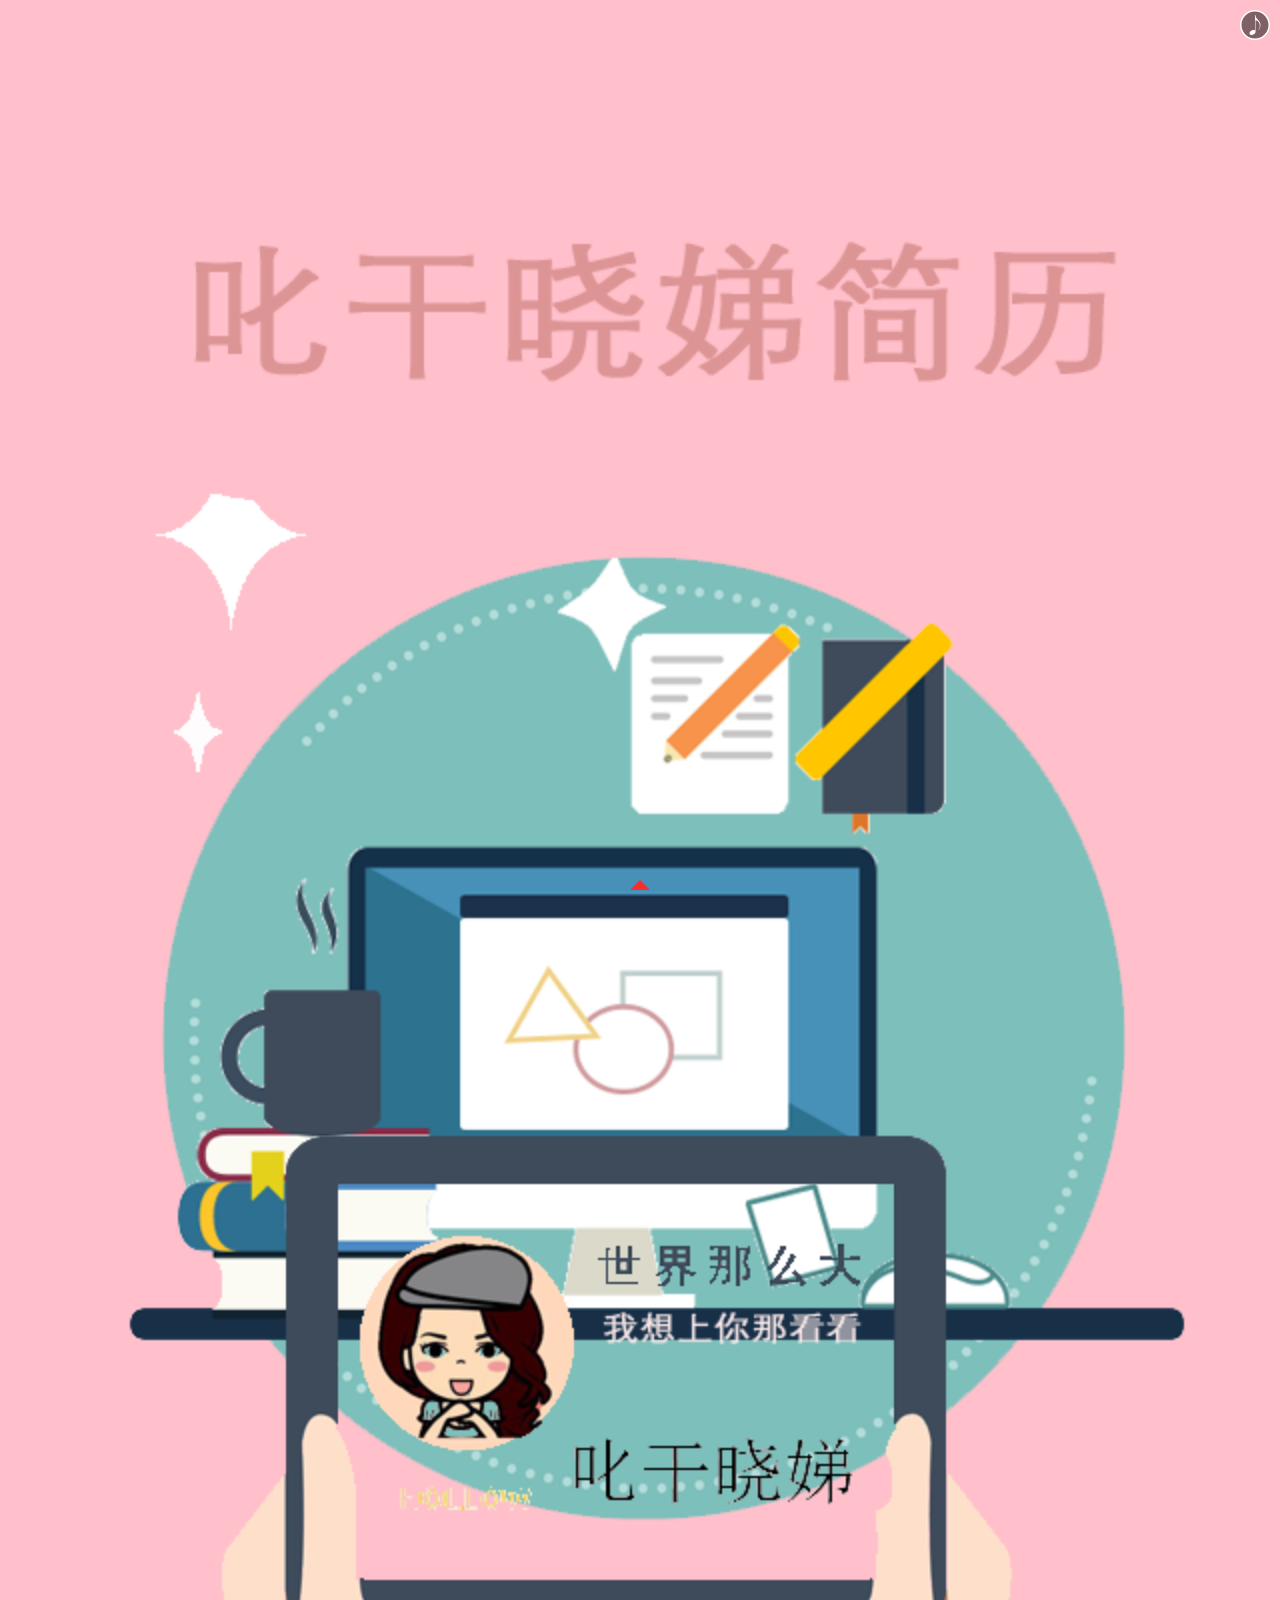
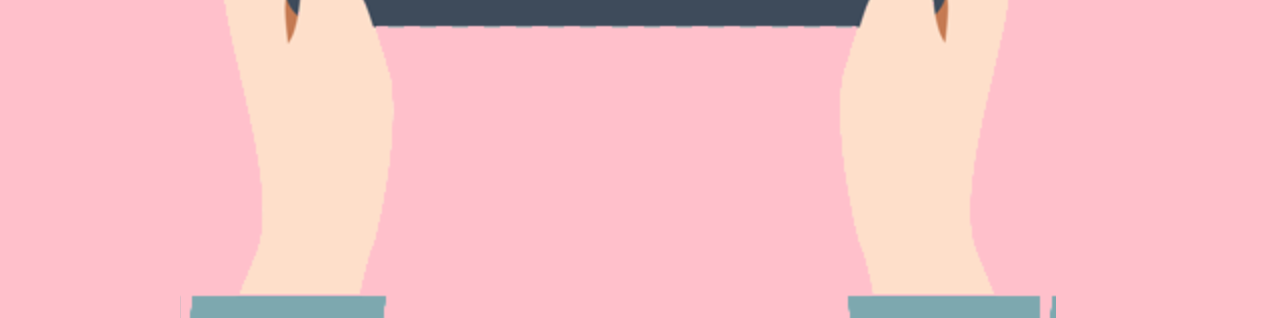
<file: index.html>
<!DOCTYPE html>
<html>
<head lang="en">
    <meta charset="UTF-8">
    <meta name="viewport"
          content="width=device-width, user-scalable=no, initial-scale=1.0, maximum-scale=1.0, minimum-scale=1.0"/>
    <meta name="format-detection" content="telephone=no"/>
    <meta name="apple-mobile-web-app-capable" content="yes"/>
    <link rel="stylesheet" href="index.css"/>
    <link type="text/css" rel="stylesheet" href="animate.css"/>
</head>
<body>
<div id="main">
    <ul id="list">
        <li class="zIndex">
            <div class="enter" id="a1">
                <p></p>
                <p></p>
            </div>
        </li>
        <li>
            <div class="a2">
                <p></p>

                <p></p>

                <p></p>

                <p></p>
            </div>
        </li>
        <li>
            <div class="a3">
                <p></p>

                <p></p>

                <p></p>

                <p class="p4"></p>
            </div>
        </li>
        <li>
            <div class="a4">
                <p></p>
                <p></p>
                <p></p>
                <p></p>
                <p></p>
            </div>
        </li>
        <li>
            <div class="a5">
                <p></p>

                <p></p>

                <p></p>

                <p></p>

                <p></p>
                <p></p>

                <p></p>

                <p></p>

                <p></p>

                <p></p>
                <p></p>

                <p></p>

                <p></p>

                <p></p>

                <p></p>
            </div>
        </li>
        <li>
            <div class="a6">
                <p></p>

                <p></p>

                <p></p>

                <p></p>

                <p></p>
                <p></p>

                <p></p>

                <p></p>

                <p></p>

                <p></p>
                <p></p>

                <p></p>

                <p></p>
            </div>
        </li>
        <li>
            <div class="a7">
                <p></p>

                <p></p>

                <p></p>

                <p></p>

                <p></p>

            </div>
        </li>
        <li>
            <div class="a8">
                <p></p>

                <p></p>

                <p></p>

                <p></p>

                <p></p>
                <p></p>

                <p></p>

                <p></p>

                <p></p>

                <p></p>

            </div>
        </li>
    </ul>
</div>
<div class="tip"></div>

<div class="music">
    <audio src="video/music.mp3" loop preload="none" id="music"/></audio>
</div>
<script charset="UTF-8" type="text/javascript" src="js/touch.js"></script>
<script charset="utf-8" type="text/javascript" src="js/index.js"></script>
</body>
</html>
</file>
<file: index.css>
* {
    margin: 0;
    padding: 0
}
html, body {
    width: 100%;
    height: 100%;
    overflow: hidden;
}
#main {
    width: 640px;
    height: 960px;
    overflow: hidden;
    position: absolute;
    left: 50%;
    top: 0;
    margin-left: -320px;
    -webkit-transform-origin: top;
    transform-origin: top;
}
#list {
    height: 100%
}
#list li {
    width: 100%;
    height: 100%;
    position: absolute;
    background-repeat: no-repeat;
    background-size: cover;
}
#list li.zIndex {
    z-index: 5;
    background:url('images/enter.png')no-repeat;
    background-color: pink;
}
#list li:nth-child(1) {
    background-image: url("images/one.png");
}
#list li:nth-child(2) {
    background-image: url("images/fengmian_02.png");
}
#list li:nth-child(3) {
    background: #fff;
}
#list li:nth-child(4) {
    background-image: url("images/a4bj_02.png");
}
#list li:nth-child(5) {
    background-image: url("images/4.png");
}
#list li:nth-child(6) ,#list li:nth-child(8) {
    background: #fdd2dc;
}
#list li:nth-child(7) {
    background-image: url("images/a4bj_02.png");
}
#a1 p:nth-child(1) {
    width: 438px;
    height: 418px;
    position: absolute;
    top: 59%;
    left: 36%;
    margin-top: -25px;
    margin-left: -140px;
    background-image: url("images/enter.png");
    -webkit-animation: fadeInUp 1s ease-in-out;
    animation: fadeInUp 1s ease-in-out;
}
@-webkit-keyframes slideTop {
    0% {
        top: 80%;
    }
    100% {
        top: 59%;
    }
}
@keyframes slideTop {
     0% {
         top: 80%;
     }
     100% {
         top: 59%;
     }
 }
#a2 p:nth-child(1) {
    width: 58px;
    height: 58px;
    position: absolute;
    left: 50%;
    top: 50%;
    margin-left: -79px;
    margin-top: -169px;
    background-image: url("images/twoimg_03.png");
    -webkit-animation: rotate 1s ease-in-out infinite;
    animation: rotate 1s ease-in-out infinite;
}
#a3 p:nth-child(1) {
    width: 100%;
    height: 413px;
    position: absolute;
    left: 0;
    top: 0;
    background: #555555;
    -webkit-animation: slideHeight 1s ease-in-out;
    animation: slideHeight 1s ease-in-out;
}
@-webkit-keyframes slideHeight {
    0% {
        height: 0;
    }
    100% {
        height: 413px;
    }
}
@keyframes slideHeight {
    0% {
        height: 0;
    }
    100% {
        height: 413px;
    }
}
#a3 p:nth-child(2) {
    width: 352px;
    height: 329px;
    position: absolute;
    left: 22%;
    top: 25%;
    background-image: url("images/a3_03.png");
    -webkit-animation: rotate  1.5s ease-in-out infinite;
    animation: rotate  1.5s ease-in-out infinite;
}
@-webkit-keyframes rotate {
    0% {
        -webkit-transform: rotate(0deg);
    }
    100% {
        -webkit-transform: rotate(360deg)
    }
}
@keyframes rotate {
    0% {
        transform: rotate(0deg);
    }
    100% {
        transform: rotate(360deg)
    }
}
#a3 p:nth-child(3) {
    width: 106px;
    height: 107px;
    position: absolute;
    left: 70%;
    top: 54%;
    background-image: url("images/a3_07.png");
    -webkit-animation:touchAnimate 1s ease-out;
    animation:touchAnimate 1s ease-out;
}

@-webkit-keyframes touchAnimate {
    0%{
        -webkit-transform:scale(1)
    }
    50%{
        -webkit-transform:scale(0.5);
    }
    100%{
        -webkit-transform:scale(1);
    }
}
@keyframes touchAnimate {
    0%{
        transform:scale(1)
    }
    50%{
        transform:scale(0.5);
    }
    100%{
        transform:scale(1);
    }
}
#a3 p.p4 {
    width: 327px;
    height: 211px;
    position: absolute;
    left: 25%;
    bottom: -30%;
    background-image: url("images/name.png");
    -webkit-animation:slideBottom 1s ease-out 1s forwards;
    animation:slideBottom 1s ease-out 1s forwards;
}

@-webkit-keyframes slideBottom {
    0%{
        bottom:-20%
    }
    25%{
        bottom:10%
    }
    75%{
        bottom:6%
    }
    100%{
        bottom:10%
    }
}
@keyframes slideBottom {
    0%{
        bottom:-20%
    }
    25%{
        bottom:10%
    }
    75%{
        bottom:6%
    }
    100%{
        bottom:10%
    }
}
#a4 p:nth-child(1) {
    width: 428px;
    height: 394px;
    position: absolute;
    left: 21%;
    top: 25%;
    background-image: url("images/a4_07.png");
    -webkit-animation: touchAnimate 1s ease-out ;
    animation: touchAnimate 1s ease-out ;
}
#a4 p:nth-child(2) {
    width: 194px;
    height: 194px;
    position: absolute;
    left: 9%;
    top: 11%;
    background: #b4d98f;
    -webkit-animation: touchAnimate 2s ease-out;
    animation: touchAnimate 2s ease-out;
}
@-webkit-keyframes touchAnimate {
    0%{
        -webkit-transform:scale(0)
    }

    100%{
        -webkit-transform:scale(1);
    }
}
@keyframes touchAnimate {
    0%{
        transform:scale(0)
    }

    100%{
        transform:scale(1);
    }
}
#a4 p:nth-child(3) {
    width: 140px;
    height: 140px;
    position: absolute;
    left: 13%;
    top: 13%;
    opacity:0;
    background-image: url("images/xingge_03.png");
    animation:zoomIcon 1.5s ease-in-out 1.5s;
    -webkit-animation:zoomIcon 1.5s ease-in-out 1.5s;
    -webkit-animation-fill-mode:forwards;
    animation-fill-mode:forwards;
}
@-webkit-keyframes  zoomIcon {
    0%{-webkit-transform:scale(0);opacity:0}
    25%{-webkit-transform:scale(1.4)}
    50%{-webkit-transform:scale(0.8)}
    75%{-webkit-transform:scale(1.2)}
    100%{-webkit-transform:scale(1);opacity:1;}
}
@keyframes  zoomIcon {
    0%{transform:scale(0);opacity:0}
    25%{transform:scale(1.4)}
    50%{transform:scale(0.8)}
    75%{transform:scale(1.2)}
    100%{transform:scale(1);opacity:1;}
}
#a4 p:nth-child(4) {
    width: 508px;
    height: 222px;
    position: absolute;
    left: 11%;
    bottom: 4%;
    opacity:0;
    background-image: url("images/a4_11.png");
    animation:zoomIcon 1.5s ease-in-out 1.5s;
    -webkit-animation:zoomIcon 1.5s ease-in-out 1.5s;
    -webkit-animation-fill-mode:forwards;
    animation-fill-mode:forwards;
}
#a4 p:nth-child(5) {
    width: 241px;
    height: 241px;
    position: absolute;
    left: 57%;
    bottom: 25%;
    opacity:0;
    background-image: url("images/yq0KA1UDzHCAeZnPAAAv49FvqlM170.gif");
    animation:zoomIcon 1.5s ease-in-out 3s;
    -webkit-animation:zoomIcon 1.5s ease-in-out 3s;
    -webkit-animation-fill-mode:forwards;
    animation-fill-mode:forwards;
}
@-webkit-keyframes  zoomIcon {
    0%{-webkit-transform:scale(0);opacity:0}
    100%{-webkit-transform:scale(1);opacity:1;}
}
@keyframes  zoomIcon {
    0%{transform:scale(0);opacity:0}
    100%{transform:scale(1);opacity:1;}
}
#a5 p:nth-child(1) ,#a6 p:nth-child(2),#a7 p:nth-child(1){
    width: 170px;
    height: 192px;
    position: absolute;
    left: 13%;
    top: 3%;
    background-image: url("images/4img_03.png");
    -webkit-animation:slideLeft 1s ease-out;
    animation:slideLeft 1s ease-out;
}
#a6 p:nth-child(2){
    background-image: url("images/a6_03.png");
    width: 139px;
    height: 177px;

}
#a7 p:nth-child(1){
    background-image: url("images/a7_03.png");
    width: 161px;
    height: 192px;
    left: 10%;
    top: 5%;
    -webkit-animation:Left 1s ease-out;
    animation:Left 1s ease-out;
}
@-webkit-keyframes Left {
    0%{
        left: -10px;
    }
    100%{
        left:10%
    }
}
@keyframes Left {
     0%{
         left: -10px;
     }
     100%{
         left:10%
     }
 }
#a7 p:nth-child(2){
    background-image: url("images/a71_06.png");
    width: 410px;
    height: 282px;
    position: absolute;
    left: 23%;
    top: 26%;
    opacity:0;
    animation:zoomIcon 0.5s ease-in-out;
    -webkit-animation:zoomIcon 0.5s ease-in-out;
    -webkit-animation-fill-mode:forwards;
    animation-fill-mode:forwards;
}
#a7 p:nth-child(3){
    background-image: url("images/yq0KXlX-S2GAdGQ5AACghytyN4w602.png");
    width: 311px;
    height: 117px;
    position: absolute;
    left: 30%;
    top: 33%;
    opacity:0;
    animation:zoomIcon 1s ease-in-out 1s;
    -webkit-animation:zoomIcon 1s ease-in-out 1s;
    -webkit-animation-fill-mode:forwards;
    animation-fill-mode:forwards;
}
@-webkit-keyframes zoomIcon {
    0%{-webkit-transform:scale(0);opacity:0}
    50%{-webkit-transform:scale(1)}
    75%{-webkit-transform:scale(0.5)}
    100%{-webkit-transform:scale(1);opacity:1;}
}
@keyframes zoomIcon {
    0%{transform:scale(0);opacity:0}
    50%{transform:scale(1)}
    75%{transform:scale(0.5)}
    100%{transform:scale(1);opacity:1;}
}
#a7 p:nth-child(4){
    background-image: url("images/twoimg_11.png");
    width: 342px;
    height: 381px;
    position: absolute;
    left: 12%;
    top: 61%;
    -webkit-animation:envelope_left1 2s ease-out infinite;
    animation:envelope_left1 2s ease-out infinite;
}
#a7 p:nth-child(5){
    position: absolute;
    left: 29%;
    top: 10%;
    background-image: url("images/111_03.png");
    width: 403px;
    height: 111px;
}
@-webkit-keyframes envelope_left1{
    0%{-webkit-transform:translatex(0);}
    25%{-webkit-transform:translatex(40%);}
    50%{-webkit-transform:translatex(0);}
    75%{-webkit-transform:translatex(40%);}
    100%{-webkit-transform:translatex(0);}
}
@-webkit-keyframes slideLeft {
    0%{
        left: -10px;
    }
    100%{
        left:13%
    }
}
@keyframes envelope_left1{
    0%{transform:translatex(0);}
    25%{transform:translatex(40%);}
    50%{transform:translatex(0);}
    75%{transform:translatex(40%);}
    100%{transform:translatex(0);}
}
@keyframes slideLeft {
    0%{
        left: -10px;
    }
    100%{
        left:13%
    }
}
#a5 p:nth-child(2),#a6 p:nth-child(1) {
    width: 278px;
    height: 91px;
    position: absolute;
    left: 47%;
    top: 7%;
    background-image: url("images/jineng.png");
    -webkit-animation: move 1.5s ;
    animation: move 1.5s
}
#a6 p:nth-child(1){
    width: 280px;
    height: 86px;
    left: 43%;
    top: 7%;
    background-image: url("images/yq0KZFX-O6qAY_fQAABJNnFP1Xs107.png");
}
@-webkit-keyframes move {
    0%{
        -webkit-transform: rotate(-20deg);
    }
    25%{
        -webkit-transform: rotate(20deg);
    }
    50%{
        -webkit-transform: rotate(0deg);
    }
    75%{
        -webkit-transform: rotate(20deg);
    }
    100%{
        -webkit-transform: rotate(0deg);
    }
}
@keyframes move {
    0%{
        transform: rotate(-20deg);
    }
    25%{
        transform: rotate(20deg);
    }
    50%{
        transform: rotate(0deg);
    }
    75%{
        transform: rotate(20deg);
    }
    100%{
        transform: rotate(0deg);
    }
}
#a5 p:nth-child(3) {
    width: 330px;
    height: 38px;
    position: absolute;
    left: 41%;
    top: 41%;
    background: #fff;
    -webkit-animation:fadeInLeft 1.5s ease-out;
    animation:fadeInLeft 1.5s ease-out;
}

@-webkit-keyframes fadeInLeft {
    0% {
        opacity: 0;
        -webkit-transform: translateX(-100%);
    }
    100% {
        opacity: 1;
        -webkit-transform: translateX(0);
    }
}
@keyframes fadeInLeft {
    0% {
        opacity: 0;
        transform: translateX(-100%);
    }
    100% {
        opacity: 1;
        transform: translateX(0);
    }
}
#a5 p:nth-child(4) {
    width: 330px;
    height: 38px;
    position: absolute;
    left: 41%;
    top: 30%;
    background: #fff;
    -webkit-animation:fadeInLeft 1.5s ease-out;
    animation:fadeInLeft 1.5s ease-out;
}
#a5 p:nth-child(5) {
    width: 330px;
    height: 38px;
    position: absolute;
    left: 41%;
    top: 54%;
    background: #fff;
    -webkit-animation:fadeInLeft 1.5s ease-out;
    animation:fadeInLeft 1.5s ease-out;
}
#a5 p:nth-child(6) {
    width: 330px;
    height: 38px;
    position: absolute;
    left: 41%;
    top: 66%;
    background: #fff;
    -webkit-animation:fadeInLeft 1.5s ease-out;
    animation:fadeInLeft 1.5s ease-out;
}
#a5 p:nth-child(7) {
    width: 330px;
    height: 38px;
    position: absolute;
    left: 41%;
    top: 76%;
    background: #fff;
    -webkit-animation:fadeInLeft 1.5s ease-out;
    animation:fadeInLeft 1.5s ease-out;
}
#a5 p:nth-child(8) {
    width: 330px;
    height: 38px;
    position: absolute;
    left: 41%;
    top: 86%;
    background: #fff;
    -webkit-animation:fadeInLeft 1.5s ease-out;
    animation:fadeInLeft 1.5s ease-out;
}
#a5 p:nth-child(9){
    width: 286px;
    height: 38px;
    position: absolute;
    left: 41%;
    top: 41%;
    opacity: 0;
    background-image: url("images/4img_11.png");
    -webkit-animation:envelope_left 1s ease-out 1.2s;
    -webkit-animation-fill-mode:forwards;
    animation:envelope_left 1s ease-out 1.2s;
    animation-fill-mode:forwards;
}

#a6 p:nth-child(9),#a6 p:nth-child(10),#a6 p:nth-child(11){
    width: 330px;
    height: 125px;
    position: absolute;
    left: 32%;
    background-image: url("images/wenzi_03.png");
    top: 27%;
    opacity: 0;
    -webkit-animation:envelope_Right 1s ease-out 2s;
    -webkit-animation-fill-mode:forwards;
    animation:envelope_Right 1s ease-out 2s;
    animation-fill-mode:forwards;
}
#a6 p:nth-child(11){
    width: 225px;
    height: 126px;
    left: 37%;
    background-image: url("images/wenzi_10.png");
    top: 713px;
    -webkit-animation:envelope_Right 1s ease-out 3.5s;
    -webkit-animation-fill-mode:forwards;
    animation:envelope_Right 1s ease-out 3.5s;
    animation-fill-mode:forwards;
}
#a6 p:nth-child(10){
    width: 409px;
    height: 128px;
    left: 11%;
    background-image: url("images/wenzi_07.png");
    top: 50%;
    -webkit-animation:envelope_left 1s ease-out 3s;
    -webkit-animation-fill-mode:forwards;
    animation:envelope_left 1s ease-out 3s;
    animation-fill-mode:forwards;
}
@-webkit-keyframes envelope_Right{
    0%{opacity: 0;-webkit-transform:translatex(92%);}
    25%{opacity: 1;-webkit-transform:translatex(0);}
    50%{opacity: 1;-webkit-transform:translatex(50%);}
    75%{opacity: 1;-webkit-transform:translatex(0);}
    100%{opacity: 1;-webkit-transform:translatex(0);}
}
@keyframes envelope_Right{
    0%{opacity: 0;transform:translatex(92%);}
    25%{opacity: 1;transform:translatex(0);}
    50%{opacity: 1;transform:translatex(50%);}
    75%{opacity: 1;transform:translatex(0);}
    100%{opacity: 1;transform:translatex(0);}
}
@-webkit-keyframes envelope_left{
    0%{opacity: 0;-webkit-transform:translatex(-30%);}
    25%{opacity: 1;-webkit-transform:translatex(40%);}
    50%{opacity: 1;-webkit-transform:translatex(0);}
    75%{opacity: 1;-webkit-transform:translatex(4%);}
    100%{opacity: 1;-webkit-transform:translatex(0);}
}
@keyframes envelope_left{
    0%{opacity: 0;transform:translatex(-30%);}
    25%{opacity: 1;transform:translatex(40%);}
    50%{opacity: 1;transform:translatex(0);}
    75%{opacity: 1;transform:translatex(4%);}
    100%{opacity: 1;transform:translatex(0);}
}
#a5 p:nth-child(10) {
    width: 256px;
    height: 38px;
    position: absolute;
    left: 41%;
    top: 54%;
    opacity: 0;
    background-image: url("images/4img_19.png");
    -webkit-animation:envelope_left 1s ease-out 1.2s;
    -webkit-animation-fill-mode:forwards;
    animation:envelope_left 1s ease-out 1.2s;
    animation-fill-mode:forwards;
}
#a5 p:nth-child(11) {
    width: 256px;
    height: 38px;
    position: absolute;
    left: 41%;
    top: 66%;
    opacity: 0;
    background-image: url("images/4img_16.png");
    -webkit-animation:envelope_left 1s ease-out 1.4s;
    -webkit-animation-fill-mode:forwards;
    animation:envelope_left 1s ease-out 1.4s;
    animation-fill-mode:forwards;
}
#a5 p:nth-child(12) {
    width: 231px;
    height: 38px;
    position: absolute;
    left: 41%;
    top: 76%;
    opacity: 0;
    background-image: url("images/4img_21.png");
    -webkit-animation:envelope_left 1s ease-out 1.6s;
    -webkit-animation-fill-mode:forwards;
    animation:envelope_left 1s ease-out 1.6s;
    animation-fill-mode:forwards;
}
#a5 p:nth-child(13) {
    width: 286px;
    height: 38px;
    position: absolute;
    left: 41%;
    top: 30%;
    opacity: 0;
    background-image: url("images/4img_24.png");
    -webkit-animation:envelope_left 1s ease-out 1s;
    -webkit-animation-fill-mode:forwards;
    animation:envelope_left 1s ease-out 1s;
    animation-fill-mode:forwards;
}
#a5 p:nth-child(14) {
    width: 286px;
    height: 38px;
    position: absolute;
    left: 41%;
    top: 86%;
    opacity: 0;
    background-image: url("images/4img_14.png");
    -webkit-animation:envelope_left 1s ease-out 2s;
    -webkit-animation-fill-mode:forwards;
    animation:envelope_left 1s ease-out 2s;
    animation-fill-mode:forwards;
}

#a6 p:nth-child(3),#a6 p:nth-child(4),#a6 p:nth-child(5),#a6 p:nth-child(6),#a6 p:nth-child(7),#a6 p:nth-child(8) {
    width: 94px;
    height: 158px;
    position: absolute;
    left: 19%;
    bottom: 11%;
    opacity:0;
    background-image: url("images/a6_11.png");
    animation:zoomIcon 1.5s ease-in-out 0.5s;
    -webkit-animation:zoomIcon 1.5s ease-in-out 0.5s;
    -webkit-animation-fill-mode:forwards;
    animation-fill-mode:forwards;
}
#a6 p:nth-child(4){
    left: 70%;
    bottom: 35%;
    background-image: url("images/a6_19.png");
    animation:zoomIcon 1.5s ease-in-out 1s;
    -webkit-animation:zoomIcon 1.5s ease-in-out 1s;
    -webkit-animation-fill-mode:forwards;
    animation-fill-mode:forwards;
}
#a6 p:nth-child(5){
    left: 19%;
    top: 24%;
    animation:zoomIcon 1.5s ease-in-out 1.5s;
    -webkit-animation:zoomIcon 1.5s ease-in-out 1.5s;
    -webkit-animation-fill-mode:forwards;
    animation-fill-mode:forwards;
}
#a6 p:nth-child(6),#a6 p:nth-child(7),#a6 p:nth-child(8){
    left: 36%;
    top: 33%;
    width: 258px;
    height: 1px;
    border-bottom: 1px solid #746065;
    animation:zoomIcon 1.5s ease-in-out 1.8s;
    -webkit-animation:zoomIcon 1.5s ease-in-out 1.8s;
    -webkit-animation-fill-mode:forwards;
    animation-fill-mode:forwards;
}
#a6 p:nth-child(7){
    left: 26%;
    top: 57%;
}

#a6 p:nth-child(8){
    left: 34%;
    top: 81%;
}
@-webkit-keyframes  zoomIcon {
    0%{-webkit-transform:scale(0);opacity:0}
    100%{-webkit-transform:scale(1);opacity:1;}
}
@keyframes  zoomIcon {
    0%{transform:scale(0);opacity:0}
    100%{transform:scale(1);opacity:1;}
}
#a8 p:nth-child(1){
    width: 244px;
    height: 313px;
    left: 8%;
    top: 7%;
    position: absolute;
    background-image: url("images/a8_03.png");
    -webkit-animation: rotate 1.5s ease-in-out;
    animation: rotate 1.5s ease-in-out ;
}

#a8 p:nth-child(2){
    width: 282px;
    height: 198px;
    left: 48%;
    top: 15%;
    position: absolute;
    background-image: url("images/a8_06.png");
    -webkit-animation: tada 1.5s ease-in-out 1.8s;
    animation: tada 2s ease-in-out 1.8s;
}
#a8 p:nth-child(3),#a8 p:nth-child(4),#a8 p:nth-child(5),#a8 p:nth-child(6){
    width: 145px;
    height: 115px;
    left: 11%;
    top: 39%;
    position: absolute;
    background-image: url("images/a8_11.png");
    opacity: 0;
}
#a8 p:nth-child(4){
    top: 54%;
    background-image: url("images/a8_18.png");
    -webkit-animation: envelope_top 1s ease-in-out .5s;
    -webkit-animation-fill-mode:forwards;
    animation: envelope_top 1s ease-in-out .5s;
    animation-fill-mode:forwards;
}
#a8 p:nth-child(3){
    -webkit-animation: envelope_top 1s ease-in-out;
    -webkit-animation-fill-mode:forwards;
    animation: envelope_top 1s ease-in-out;
    animation-fill-mode:forwards;
}
#a8 p:nth-child(5){
    top: 69%;
    background-image: url("images/a8_28.png");
    -webkit-animation: envelope_top 1s ease-in-out 1s;
    animation: envelope_top 1s ease-in-out 1s;
    -webkit-animation-fill-mode:forwards;
    animation-fill-mode:forwards;
}
#a8 p:nth-child(6){
    top: 82%;
    background-image: url("images/a8_33.png");
    -webkit-animation: envelope_top 1s ease-in-out 1.5s;
    -webkit-animation-fill-mode:forwards;
    animation: envelope_top 1s ease-in-out 1.5s;
    animation-fill-mode:forwards;
}
@-webkit-keyframes envelope_top{
    0%{opacity: 0;-webkit-transform:translatey(58%);}
    100%{opacity: 1;-webkit-transform:translatey(0);}
}
@keyframes envelope_top{
    0%{opacity: 0;transform:translatey(58%);}
    100%{opacity: 1;transform:translatey(0);}
}
#a8 p:nth-child(7),#a8 p:nth-child(8),#a8 p:nth-child(9),#a8 p:nth-child(10){
    width: 349px;
    height: 110px;
    left: 35%;
    top: 41%;
    position: absolute;
    background-image: url("images/a8_14.png");
    opacity: 0;
}
#a8 p:nth-child(7){
    -webkit-animation: envelope_Left2 1.5s ease-in-out;
    -webkit-animation-fill-mode:forwards;
}
#a8 p:nth-child(8){
    top: 55%;
    background-image: url("images/a8_20.png");
    -webkit-animation: envelope_Left2 1.5s ease-in-out .5s;
    animation: envelope_Left2 1.5s ease-in-out .5s;
    -webkit-animation-fill-mode:forwards;
    animation-fill-mode:forwards;
}
#a8 p:nth-child(9){
    top: 69%;
    background-image: url("images/a8_25.png");
    -webkit-animation: envelope_Left2 1.5s ease-in-out 1s;
    -webkit-animation-fill-mode:forwards;
    animation: envelope_Left2 1.5s ease-in-out 1s;
    animation-fill-mode:forwards;
}
#a8 p:nth-child(10){
    top: 82%;
    background-image: url("images/a8_35.png");
    -webkit-animation: envelope_Left2 1.5s ease-in-out 1.5s;
    -webkit-animation-fill-mode:forwards;
    animation: envelope_Left2 1.5s ease-in-out 1.5s;
    animation-fill-mode:forwards;
}
@-webkit-keyframes envelope_Left2{
    0%{opacity: 0;-webkit-transform:translatex(200%);}
    100%{opacity: 1;-webkit-transform:translatex(0);}
}
@keyframes envelope_Left2{
    0%{opacity: 0;transform:translatex(200%);}
    100%{opacity: 1;transform:translatex(0);}
}
.tip {
    position: absolute;
    bottom: 10px;
    left: 50%;
    margin-left: -10px;
    width: 0;
    height: 0;
    border: 10px solid #f82d2d;
    border-color: transparent transparent #f82d2d transparent;

    -webkit-animation: tipMove 1.5s ease-in-out 0s infinite both;
    animation: tipMove 1.5s ease-in-out 0s infinite both;
}

@-webkit-keyframes tipMove {
    0%, 100% {
        opacity: 1;
        bottom: 10px;
    }
    50% {
        opacity: 0;
        bottom: 20px;
    }
}

@keyframes tipMove {
    0%, 100% {
        opacity: 1;
        bottom: 10px;
    }
    50% {
        opacity: 0;
        bottom: 20px;
    }
}

/*音乐*/
.music{
    /*display: none;*/
    position: absolute;
    top: 10px;
    right: 10px;
    width: 30px;
    height: 30px;
    background-image: url("video/music.svg") ;
    background-size: 100% 100%;
}

.music.move{
    -webkit-animation: audioMove 1s linear 0s infinite both;
    animation: audioMove 1s linear 0s infinite both;
}

@-webkit-keyframes audioMove {
    100% {
        -webkit-transform: rotate(360deg);
        transform: rotate(360deg);
    }
}

@keyframes audioMove {
    100% {
        -webkit-transform: rotate(360deg);
        transform: rotate(360deg);
    }
}
</file>
